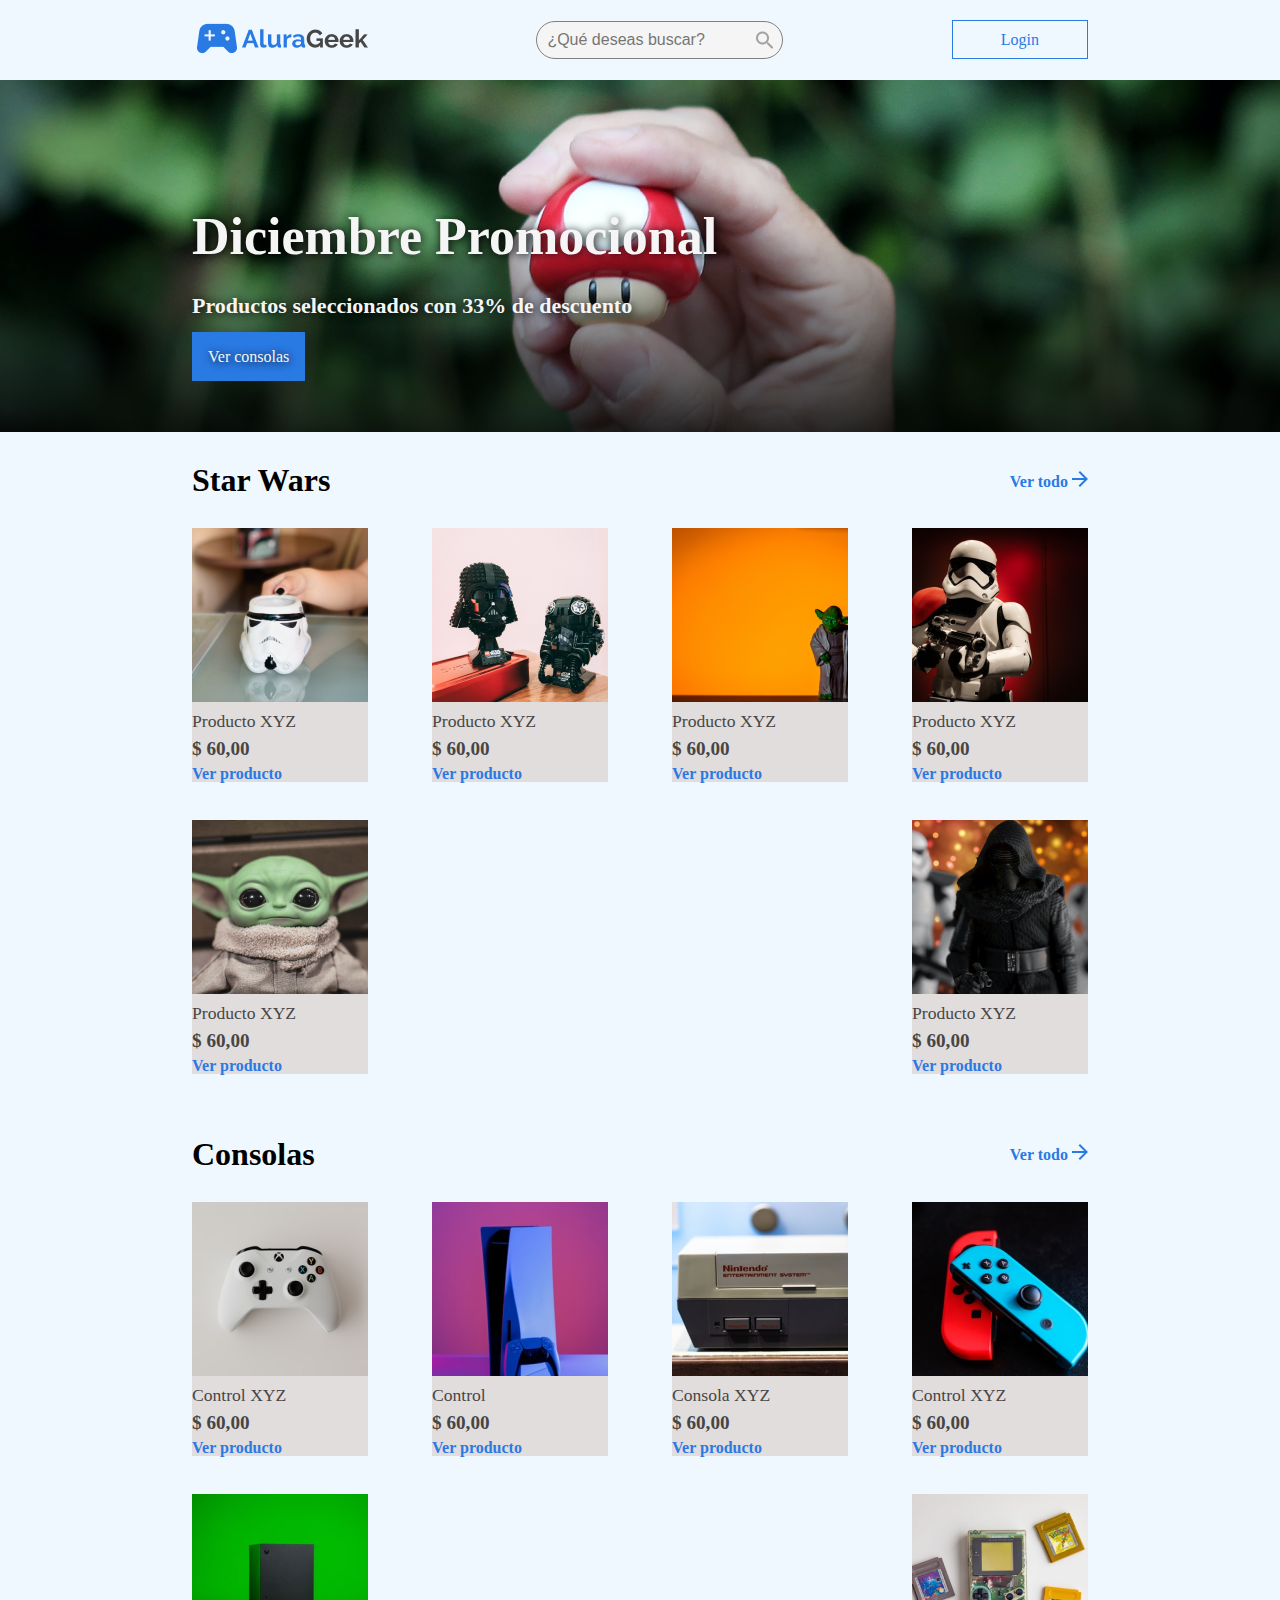
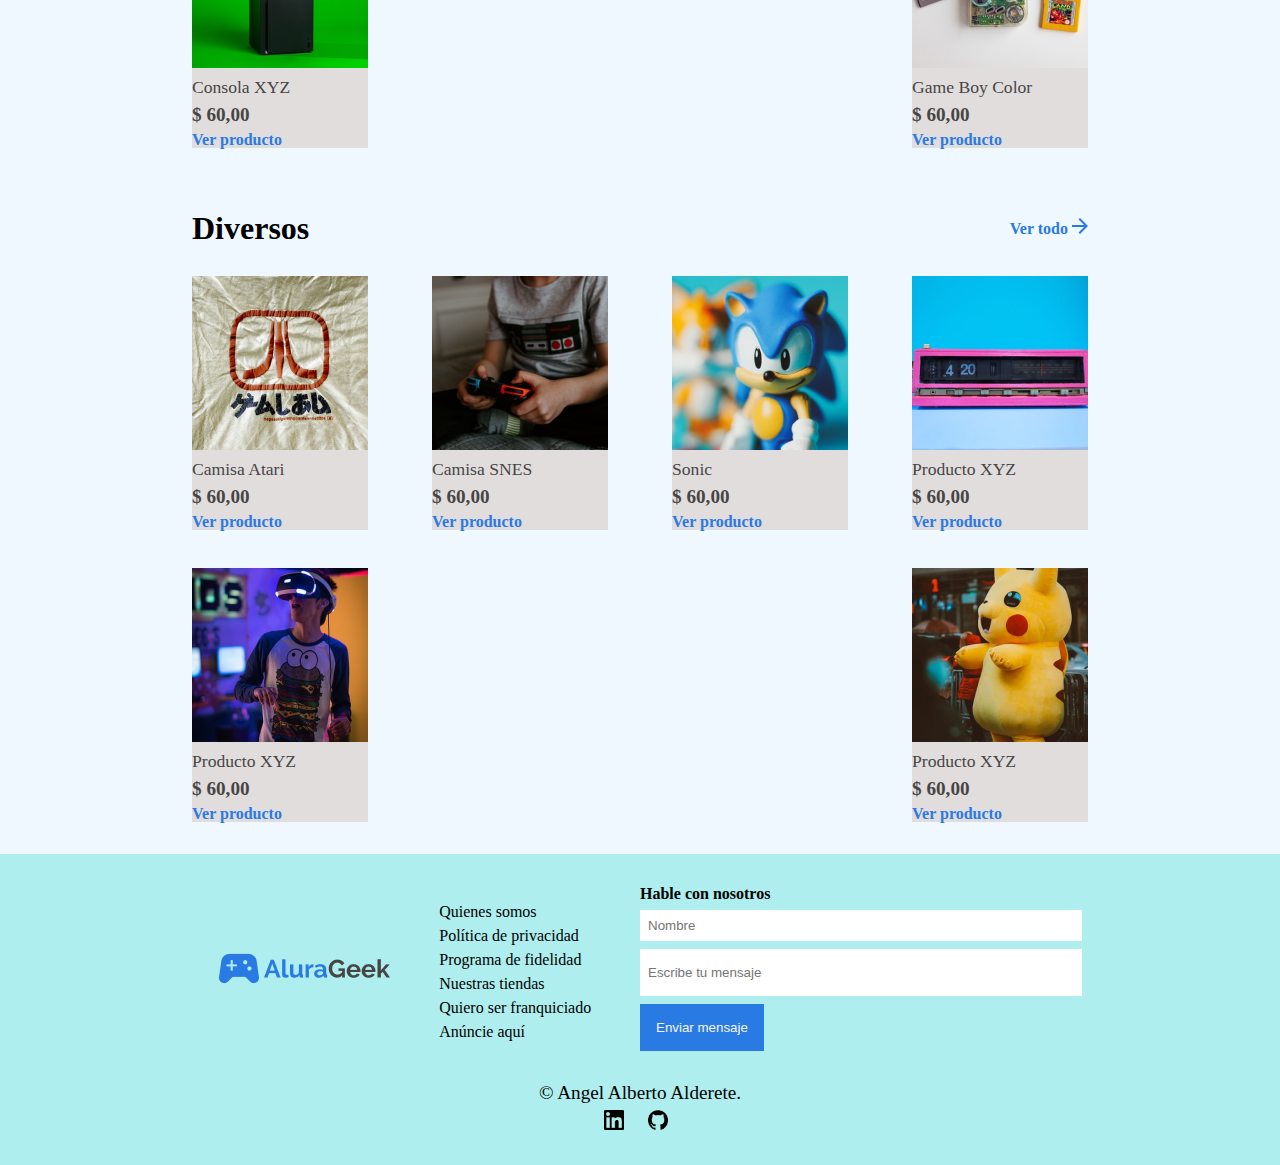
<file: index.html>
<!DOCTYPE html>
<html lang="en">
<head>
    <meta charset="UTF-8">
    <meta http-equiv="X-UA-Compatible" content="IE=edge">
    <meta name="viewport" content="width=device-width, initial-scale=1.0">
    <title>Alura-Geek E-Commerce</title>

    <link rel="stylesheet" href="./css/reset.css">
    <link rel="stylesheet" href="./css/index.css">
    
    <link rel="apple-touch-icon" sizes="57x57" href="./assets/images/apple-icon-57x57.png">
    <link rel="apple-touch-icon" sizes="60x60" href="./assets/images/apple-icon-60x60.png">
    <link rel="apple-touch-icon" sizes="72x72" href="./assets/images/apple-icon-72x72.png">
    <link rel="apple-touch-icon" sizes="76x76" href="./assets/images/apple-icon-76x76.png">
    <link rel="apple-touch-icon" sizes="114x114" href="./assets/images/apple-icon-114x114.png">
    <link rel="apple-touch-icon" sizes="120x120" href="./assets/images/apple-icon-120x120.png">
    <link rel="apple-touch-icon" sizes="144x144" href="./assets/images/apple-icon-144x144.png">
    <link rel="apple-touch-icon" sizes="152x152" href="./assets/images/apple-icon-152x152.png">
    <link rel="apple-touch-icon" sizes="180x180" href="./assets/images/apple-icon-180x180.png">
    <link rel="icon" type="image/png" sizes="192x192"  href="./assets/images/android-icon-192x192.png">
    <link rel="icon" type="image/png" sizes="32x32" href="./assets/images/favicon-32x32.png">
    <link rel="icon" type="image/png" sizes="96x96" href="./assets/images/favicon-96x96.png">
    <link rel="icon" type="image/png" sizes="16x16" href="./assets/images/favicon-16x16.png">
    <link rel="manifest" href="./assets/images/manifest.json">
    <meta name="msapplication-TileColor" content="#ffffff">
    <meta name="msapplication-TileImage" content="/ms-icon-144x144.png">
    <meta name="theme-color" content="#ffffff">
</head>
<body>
    <header class="header">
        <div class="header__container">
            <div class="header__logo">
                <a href="index.html"><img src="./assets/images/Logo.png" alt="Logo"></a>
            </div>
            <div class="header__busqueda">
                <input class="header__inputBusqueda" type="search" placeholder="¿Qué deseas buscar?">
                <img class="header__busquedaVector" src="./assets/images/Vector.png" alt="Vector">
            </div>
            <div class="header__login">
                <a class="header__loginLink" href="login.html">Login</a>
            </div>
            <div class="header__admin invisible">
                <a class="adminMenu__btn header__loginLink" href="acciones_productos.html">Menu Administrador</a>
            </div>
        </div>
    </header>

    <main class="main">
        <section class="banner">
            <div class="banner__container">
                <div class="banner__text">
                    <h1 class="banner__h1">Diciembre Promocional</h1>
                    <h2 class="banner__h2">Productos seleccionados con 33% de descuento</h2>
                    <a class="banner__link" href="#consolas__section">Ver consolas</a>
                </div>
            </div>
        </section>

        <section class="productos starWars__section">
            <div class="productos__titulo starWars__titulo">
                <h2 class="producto__h2 starWars__h2">Star Wars</h2>  
                <a class="producto__linkTitulo starWars__link" href="todos_productos.html">Ver todo <img src="./assets/images/flecha.png" alt="Vector"></a>
            </div>

            <div class="producto__container starWars_container">          
                <div class="productos__producto">
                    <img class="producto__img" src="./assets/images/starWars_1.png" alt="StarWars_1">
                    <h3 class="producto__h3">Producto XYZ</h3>
                    <p class="producto__precio">$ 60,00</p>
                    <a class="producto__verProducto" href="#">Ver producto</a>
                </div>

                <div class="productos__producto">
                    <img class="producto__img" src="./assets/images/starWars_2.png" alt="StarWars_2">
                    <h3 class="producto__h3">Producto XYZ</h3>
                    <p class="producto__precio">$ 60,00</p>
                    <a class="producto__verProducto" href="#">Ver producto</a>
                </div>

                <div class="productos__producto">
                    <img class="producto__img" src="./assets/images/starWars_3.png" alt="StarWars_3">
                    <h3 class="producto__h3">Producto XYZ</h3>
                    <p class="producto__precio">$ 60,00</p>
                    <a class="producto__verProducto" href="#">Ver producto</a>
                </div>

                <div class="productos__producto">
                    <img class="producto__img" src="./assets/images/starWars_4.png" alt="StarWars_4">
                    <h3 class="producto__h3">Producto XYZ</h3>
                    <p class="producto__precio">$ 60,00</p>
                    <a class="producto__verProducto" href="#">Ver producto</a>
                </div>

                <div class="productos__producto">
                    <img class="producto__img" src="./assets/images/starWars_5.png" alt="StarWars_5">
                    <h3 class="producto__h3">Producto XYZ</h3>
                    <p class="producto__precio">$ 60,00</p>
                    <a class="producto__verProducto" href="#">Ver producto</a>
                </div>

                <div class="productos__producto">
                    <img class="producto__img" src="./assets/images/starWars_6.png" alt="StarWars_6">
                    <h3 class="producto__h3">Producto XYZ</h3>
                    <p class="producto__precio">$ 60,00</p>
                    <a class="producto__verProducto" href="#">Ver producto</a>
                </div>
            </div>
        </section>

        <section class="productos consolas__section" id="consolas__section">
            <div class="productos__titulo consolas__titulo">
                <h2 class="producto__h2 consolas__h2">Consolas</h2>  
                <a class="producto__linkTitulo consolas__link" href="todos_productos.html">Ver todo <img src="./assets/images/flecha.png" alt="Vector"></a>
            </div>

            <div class="producto__container consolas_container">          
                <div class="productos__producto">
                    <img class="producto__img" src="./assets/images/consolas_1.png" alt="consolas_1">
                    <h3 class="producto__h3">Control XYZ</h3>
                    <p class="producto__precio">$ 60,00</p>
                    <a class="producto__verProducto" href="#">Ver producto</a>
                </div>

                <div class="productos__producto">
                    <img class="producto__img" src="./assets/images/consolas_2.png" alt="consolas_2">
                    <h3 class="producto__h3">Control</h3>
                    <p class="producto__precio">$ 60,00</p>
                    <a class="producto__verProducto" href="#">Ver producto</a>
                </div>

                <div class="productos__producto">
                    <img class="producto__img" src="./assets/images/consolas_3.png" alt="consolas_3">
                    <h3 class="producto__h3">Consola XYZ</h3>
                    <p class="producto__precio">$ 60,00</p>
                    <a class="producto__verProducto" href="#">Ver producto</a>
                </div>

                <div class="productos__producto">
                    <img class="producto__img" src="./assets/images/consolas_4.png" alt="consolas_4">
                    <h3 class="producto__h3">Control XYZ</h3>
                    <p class="producto__precio">$ 60,00</p>
                    <a class="producto__verProducto" href="#">Ver producto</a>
                </div>

                <div class="productos__producto">
                    <img class="producto__img" src="./assets/images/consolas_5.png" alt="consolas_5">
                    <h3 class="producto__h3">Consola XYZ</h3>
                    <p class="producto__precio">$ 60,00</p>
                    <a class="producto__verProducto" href="#">Ver producto</a>
                </div>

                <div class="productos__producto">
                    <img class="producto__img" src="./assets/images/consolas_6.png" alt="consolas_6">
                    <h3 class="producto__h3">Game Boy Color</h3>
                    <p class="producto__precio">$ 60,00</p>
                    <a class="producto__verProducto" href="#">Ver producto</a>
                </div>
            </div>
        </section>

        <section class="productos diversos__section">
            <div class="productos__titulo diversos__titulo">
                <h2 class="producto__h2 diversos__h2">Diversos</h2>  
                <a class="producto__linkTitulo diversos__link" href="todos_productos.html">Ver todo <img src="./assets/images/flecha.png" alt="Vector"></a>
            </div>

            <div class="producto__container diversos_container">          
                <div class="productos__producto">
                    <img class="producto__img" src="./assets/images/diversos_1.png" alt="diversos_1">
                    <h3 class="producto__h3">Camisa Atari</h3>
                    <p class="producto__precio">$ 60,00</p>
                    <a class="producto__verProducto" href="#">Ver producto</a>
                </div>

                <div class="productos__producto">
                    <img class="producto__img" src="./assets/images/diversos_2.png" alt="diversos_2">
                    <h3 class="producto__h3">Camisa SNES</h3>
                    <p class="producto__precio">$ 60,00</p>
                    <a class="producto__verProducto" href="#">Ver producto</a>
                </div>

                <div class="productos__producto">
                    <img class="producto__img" src="./assets/images/diversos_3.png" alt="diversos_3">
                    <h3 class="producto__h3">Sonic</h3>
                    <p class="producto__precio">$ 60,00</p>
                    <a class="producto__verProducto" href="#">Ver producto</a>
                </div>

                <div class="productos__producto">
                    <img class="producto__img" src="./assets/images/diversos_4.png" alt="diversos_4">
                    <h3 class="producto__h3">Producto XYZ</h3>
                    <p class="producto__precio">$ 60,00</p>
                    <a class="producto__verProducto" href="#">Ver producto</a>
                </div>

                <div class="productos__producto">
                    <img class="producto__img" src="./assets/images/diversos_5.png" alt="diversos_5">
                    <h3 class="producto__h3">Producto XYZ</h3>
                    <p class="producto__precio">$ 60,00</p>
                    <a class="producto__verProducto" href="#">Ver producto</a>
                </div>

                <div class="productos__producto">
                    <img class="producto__img" src="./assets/images/diversos_6.png" alt="diversos_6">
                    <h3 class="producto__h3">Producto XYZ</h3>
                    <p class="producto__precio">$ 60,00</p>
                    <a class="producto__verProducto" href="#">Ver producto</a>
                </div>
            </div>
        </section>

        <section class="productos aniadidos__section section_invisible">
            <div class="productos__titulo aniadidos__titulo">
                <h2 class="producto__h2 aniadidos__h2">Añadidos</h2>  
                <a class="producto__linkTitulo aniadidos__link" href="todos_productos.html">Ver todo <img src="./assets/images/flecha.png" alt="Vector"></a>
            </div>

            <div class="producto__container aniadidos_container">          
                
            </div>
        </section>
    </main>

    <footer class="footer">
        <div class="footer__contenido">
            <img class="footer__img" src="./assets/images/Logo.png" alt="Logo">
            <nav class="footer_nav">
                <ul class="footer__ul">
                    <li class="footer__li"><a class="footer_a" href="#">Quienes somos</a></li>
                    <li class="footer__li"><a class="footer_a" href="#">Política de privacidad</a></li>
                    <li class="footer__li"><a class="footer_a" href="#">Programa de fidelidad</a></li>
                    <li class="footer__li"><a class="footer_a" href="#">Nuestras tiendas</a></li>
                    <li class="footer__li"><a class="footer_a" href="#">Quiero ser franquiciado</a></li>
                    <li class="footer__li"><a class="footer_a" href="#">Anúncie aquí</a></li>
                </ul>
            </nav>
            <form class="footer__form">
                <h2 class="form__h2">Hable con nosotros</h2>
                <input class="footer__inputNombre" type="text" placeholder="Nombre" maxlength="40" required>
                <input class="footer__inputMsj" type="text" placeholder="Escribe tu mensaje" maxlength="120" required>
                <button class="footer__btn" type="submit">Enviar mensaje</button>
            </form>
        </div>

        <div class="footer__info">
            <p class="footer__p">&copy Angel Alberto Alderete.</p>
            <div class="footer__div__infoImg">
                <a class="footer__p" href="https://www.linkedin.com/in/angel-alberto-alderete-46036b79/" target="_blank"><img class="footer__infoImg" src="./assets/images/linkedin.png" alt="Linkedin"></a>
                <a class="footer__p" href="https://github.com/aalderete06" target="_blank"><img class="footer__infoImg" src="./assets/images/github.png" alt="GitHub"></a>
            </div>
        </div>
    </footer>

    <script src="js/agregar_producto_index.js"></script>
</body>
</html>
</file>
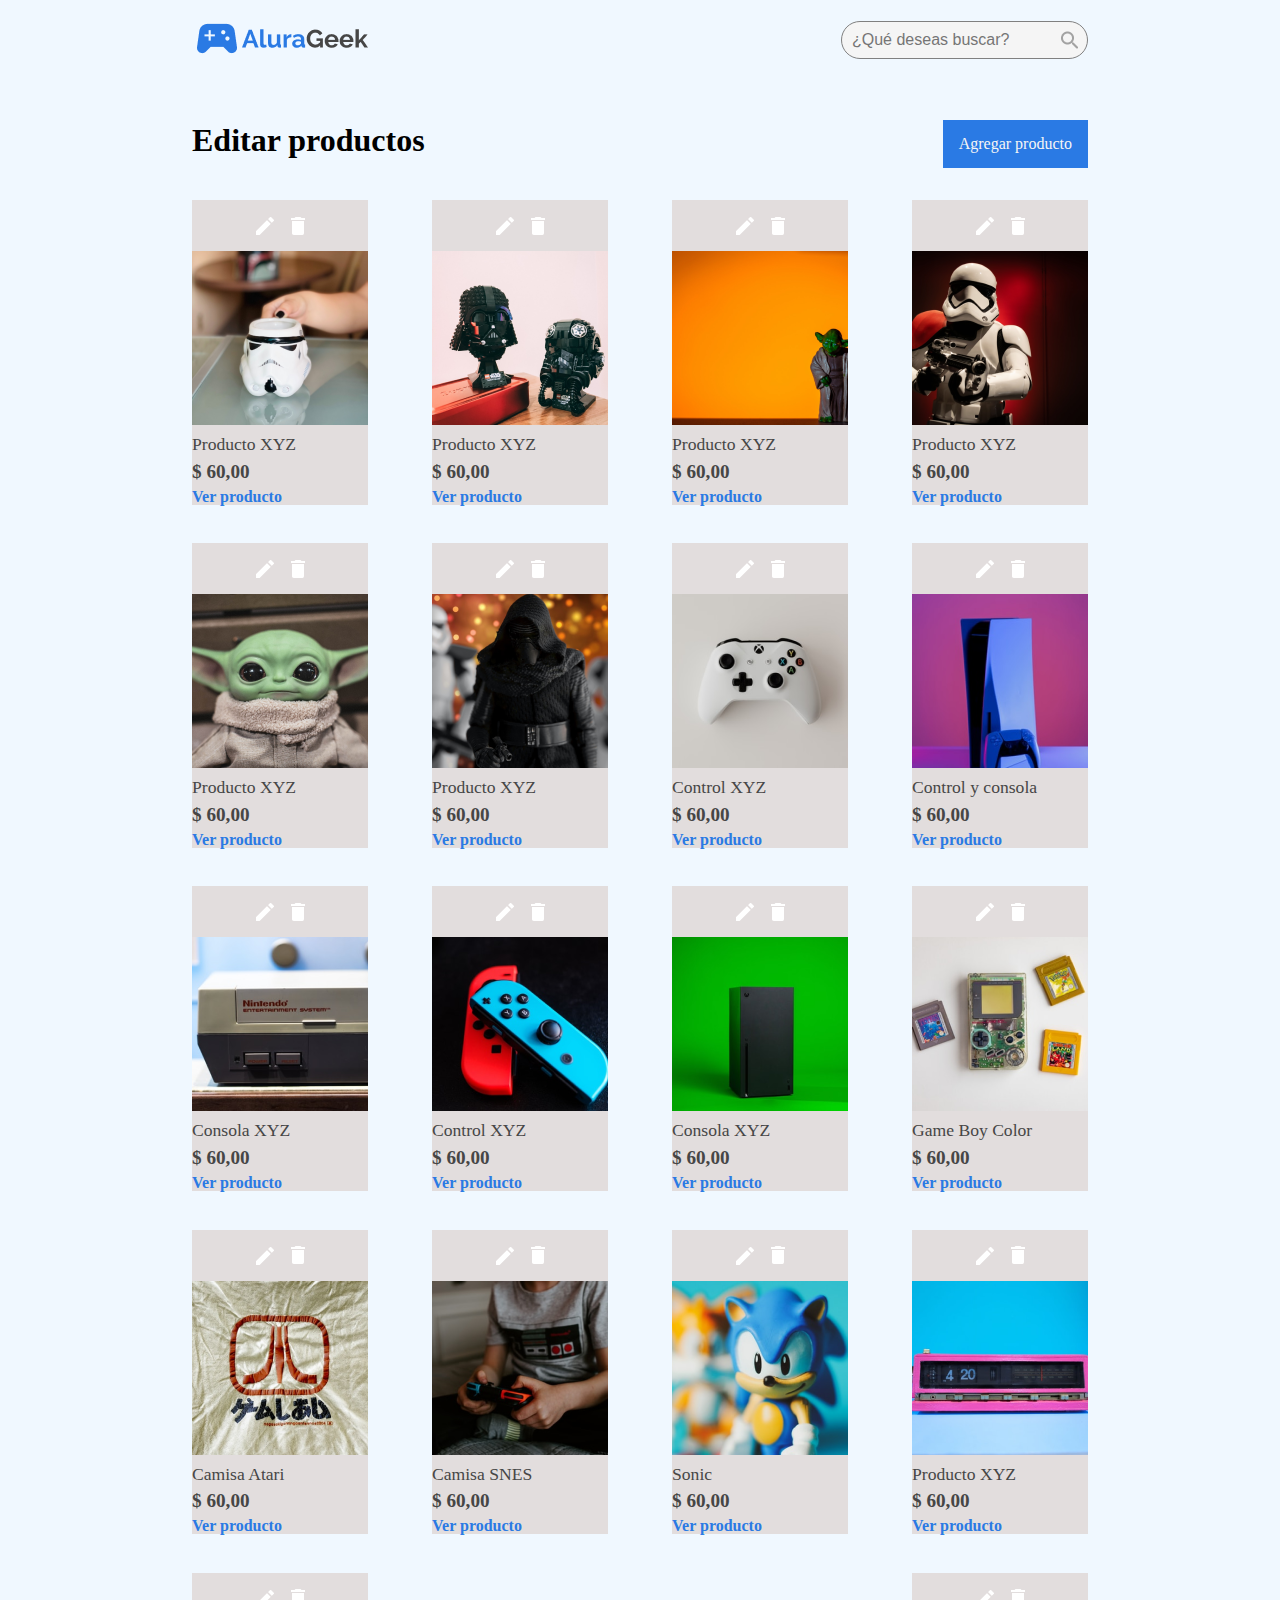
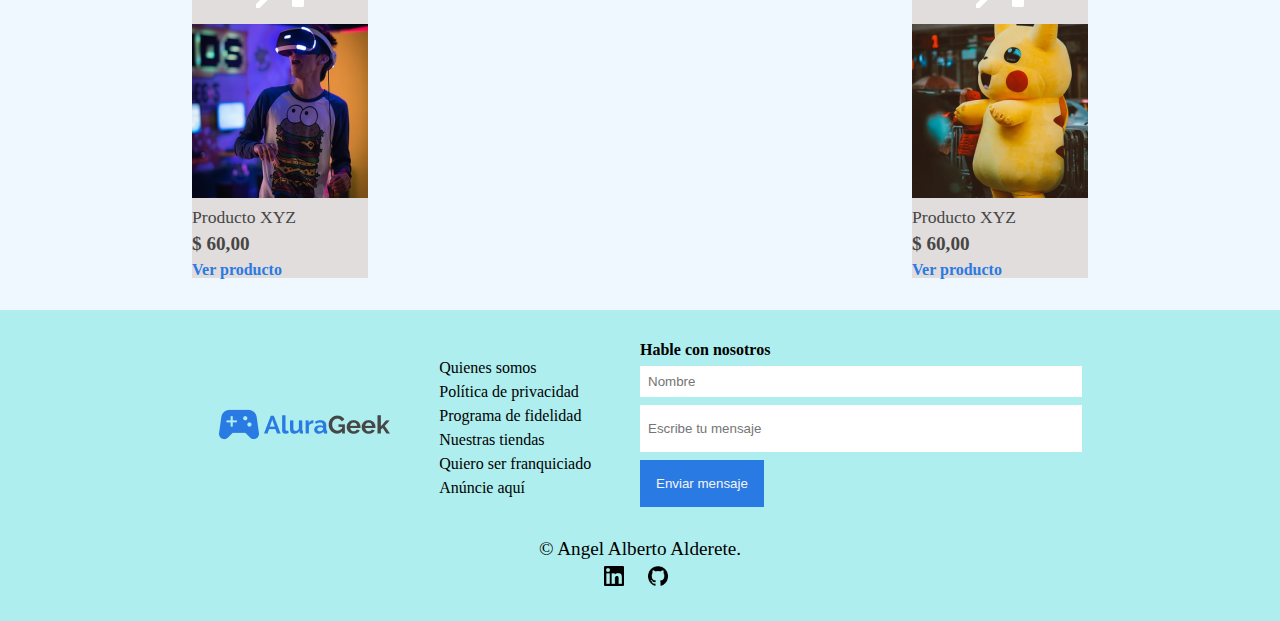
<file: acciones_productos.html>
<!DOCTYPE html>
<html lang="en">
<head>
    <meta charset="UTF-8">
    <meta http-equiv="X-UA-Compatible" content="IE=edge">
    <meta name="viewport" content="width=device-width, initial-scale=1.0">
    <title>Alura-Geek E-Commerce</title>

    <link rel="stylesheet" href="./css/reset.css">
    <link rel="stylesheet" href="./css/index.css">
    <link rel="stylesheet" href="./css/acciones_productos.css">

    <link rel="apple-touch-icon" sizes="57x57" href="./assets/images/apple-icon-57x57.png">
    <link rel="apple-touch-icon" sizes="60x60" href="./assets/images/apple-icon-60x60.png">
    <link rel="apple-touch-icon" sizes="72x72" href="./assets/images/apple-icon-72x72.png">
    <link rel="apple-touch-icon" sizes="76x76" href="./assets/images/apple-icon-76x76.png">
    <link rel="apple-touch-icon" sizes="114x114" href="./assets/images/apple-icon-114x114.png">
    <link rel="apple-touch-icon" sizes="120x120" href="./assets/images/apple-icon-120x120.png">
    <link rel="apple-touch-icon" sizes="144x144" href="./assets/images/apple-icon-144x144.png">
    <link rel="apple-touch-icon" sizes="152x152" href="./assets/images/apple-icon-152x152.png">
    <link rel="apple-touch-icon" sizes="180x180" href="./assets/images/apple-icon-180x180.png">
    <link rel="icon" type="image/png" sizes="192x192"  href="./assets/images/android-icon-192x192.png">
    <link rel="icon" type="image/png" sizes="32x32" href="./assets/images/favicon-32x32.png">
    <link rel="icon" type="image/png" sizes="96x96" href="./assets/images/favicon-96x96.png">
    <link rel="icon" type="image/png" sizes="16x16" href="./assets/images/favicon-16x16.png">
    <link rel="manifest" href="./assets/images/manifest.json">
    <meta name="msapplication-TileColor" content="#ffffff">
    <meta name="msapplication-TileImage" content="/ms-icon-144x144.png">
    <meta name="theme-color" content="#ffffff">
</head>
<body>
    <header class="header">
        <div class="header__container">
            <div class="header__logo">
                <a href="index.html"><img src="./assets/images/Logo.png" alt="Logo"></a>
            </div>
            <div class="header__busqueda">
                <input class="header__inputBusqueda" type="search" placeholder="¿Qué deseas buscar?">
                <img class="header__busquedaVector" src="./assets/images/Vector.png" alt="Vector">
            </div>
        </div>
    </header>

    <main>
        <section class="productos todosProductos__section">
            <div class="productos__titulo todosProductos__titulo">
                <h2 class="producto__h2 todosProductos__h2">Editar productos</h2>  
                <a class="editarProducto__btn" href="agregar_producto.html">Agregar producto</a>
            </div>

            <div class="editarProducto__container"> 
                <div class="productos__producto producto_1">
                    <div class="editarProducto__acciones">
                        <img class="editarProducto__accion editar" src="./assets/images/editar.png" alt="Editar">
                        <img class="editarProducto__accion eliminar" src="./assets/images/eliminar.png" alt="Eliminar">
                    </div>
                    <img class="producto__img" src="./assets/images/starWars_1.png" alt="StarWars_1">
                    <h3 class="producto__h3">Producto XYZ</h3>
                    <p class="producto__precio">$ 60,00</p>
                    <a class="producto__verProducto" href="#">Ver producto</a>
                </div>

                <div class="productos__producto">
                    <div class="editarProducto__acciones">
                        <img class="editarProducto__accion editar" src="./assets/images/editar.png" alt="Editar">
                        <img class="editarProducto__accion eliminar" src="./assets/images/eliminar.png" alt="Eliminar">
                    </div>
                    <img class="producto__img" src="./assets/images/starWars_2.png" alt="StarWars_2">
                    <h3 class="producto__h3">Producto XYZ</h3>
                    <p class="producto__precio">$ 60,00</p>
                    <a class="producto__verProducto" href="#">Ver producto</a>
                </div>

                <div class="productos__producto">
                    <div class="editarProducto__acciones">
                        <img class="editarProducto__accion editar" src="./assets/images/editar.png" alt="Editar">
                        <img class="editarProducto__accion eliminar" src="./assets/images/eliminar.png" alt="Eliminar">
                    </div>
                    <img class="producto__img" src="./assets/images/starWars_3.png" alt="StarWars_3">
                    <h3 class="producto__h3">Producto XYZ</h3>
                    <p class="producto__precio">$ 60,00</p>
                    <a class="producto__verProducto" href="#">Ver producto</a>
                </div>

                <div class="productos__producto">
                    <div class="editarProducto__acciones">
                        <img class="editarProducto__accion editar" src="./assets/images/editar.png" alt="Editar">
                        <img class="editarProducto__accion eliminar" src="./assets/images/eliminar.png" alt="Eliminar">
                    </div>
                    <img class="producto__img" src="./assets/images/starWars_4.png" alt="StarWars_4">
                    <h3 class="producto__h3">Producto XYZ</h3>
                    <p class="producto__precio">$ 60,00</p>
                    <a class="producto__verProducto" href="#">Ver producto</a>
                </div>

                <div class="productos__producto">
                    <div class="editarProducto__acciones">
                        <img class="editarProducto__accion editar" src="./assets/images/editar.png" alt="Editar">
                        <img class="editarProducto__accion eliminar" src="./assets/images/eliminar.png" alt="Eliminar">
                    </div>
                    <img class="producto__img" src="./assets/images/starWars_5.png" alt="StarWars_5">
                    <h3 class="producto__h3">Producto XYZ</h3>
                    <p class="producto__precio">$ 60,00</p>
                    <a class="producto__verProducto" href="#">Ver producto</a>
                </div>

                <div class="productos__producto">
                    <div class="editarProducto__acciones">
                        <img class="editarProducto__accion editar" src="./assets/images/editar.png" alt="Editar">
                        <img class="editarProducto__accion eliminar" src="./assets/images/eliminar.png" alt="Eliminar">
                    </div>
                    <img class="producto__img" src="./assets/images/starWars_6.png" alt="StarWars_6">
                    <h3 class="producto__h3">Producto XYZ</h3>
                    <p class="producto__precio">$ 60,00</p>
                    <a class="producto__verProducto" href="#">Ver producto</a>
                </div>

                <div class="productos__producto">
                    <div class="editarProducto__acciones">
                        <img class="editarProducto__accion editar" src="./assets/images/editar.png" alt="Editar">
                        <img class="editarProducto__accion eliminar" src="./assets/images/eliminar.png" alt="Eliminar">
                    </div>
                    <img class="producto__img" src="./assets/images/consolas_1.png" alt="consolas_1">
                    <h3 class="producto__h3">Control XYZ</h3>
                    <p class="producto__precio">$ 60,00</p>
                    <a class="producto__verProducto" href="#">Ver producto</a>
                </div>

                <div class="productos__producto">
                    <div class="editarProducto__acciones">
                        <img class="editarProducto__accion editar" src="./assets/images/editar.png" alt="Editar">
                        <img class="editarProducto__accion eliminar" src="./assets/images/eliminar.png" alt="Eliminar">
                    </div>
                    <img class="producto__img" src="./assets/images/consolas_2.png" alt="consolas_2">
                    <h3 class="producto__h3">Control y consola</h3>
                    <p class="producto__precio">$ 60,00</p>
                    <a class="producto__verProducto" href="#">Ver producto</a>
                </div>

                <div class="productos__producto">
                    <div class="editarProducto__acciones">
                        <img class="editarProducto__accion editar" src="./assets/images/editar.png" alt="Editar">
                        <img class="editarProducto__accion eliminar" src="./assets/images/eliminar.png" alt="Eliminar">
                    </div>
                    <img class="producto__img" src="./assets/images/consolas_3.png" alt="consolas_3">
                    <h3 class="producto__h3">Consola XYZ</h3>
                    <p class="producto__precio">$ 60,00</p>
                    <a class="producto__verProducto" href="#">Ver producto</a>
                </div>

                <div class="productos__producto">
                    <div class="editarProducto__acciones">
                        <img class="editarProducto__accion editar" src="./assets/images/editar.png" alt="Editar">
                        <img class="editarProducto__accion eliminar" src="./assets/images/eliminar.png" alt="Eliminar">
                    </div>
                    <img class="producto__img" src="./assets/images/consolas_4.png" alt="consolas_4">
                    <h3 class="producto__h3">Control XYZ</h3>
                    <p class="producto__precio">$ 60,00</p>
                    <a class="producto__verProducto" href="#">Ver producto</a>
                </div>

                <div class="productos__producto">
                    <div class="editarProducto__acciones">
                        <img class="editarProducto__accion editar" src="./assets/images/editar.png" alt="Editar">
                        <img class="editarProducto__accion eliminar" src="./assets/images/eliminar.png" alt="Eliminar">
                    </div>
                    <img class="producto__img" src="./assets/images/consolas_5.png" alt="consolas_5">
                    <h3 class="producto__h3">Consola XYZ</h3>
                    <p class="producto__precio">$ 60,00</p>
                    <a class="producto__verProducto" href="#">Ver producto</a>
                </div>

                <div class="productos__producto">
                    <div class="editarProducto__acciones">
                        <img class="editarProducto__accion editar" src="./assets/images/editar.png" alt="Editar">
                        <img class="editarProducto__accion eliminar" src="./assets/images/eliminar.png" alt="Eliminar">
                    </div>
                    <img class="producto__img" src="./assets/images/consolas_6.png" alt="consolas_6">
                    <h3 class="producto__h3">Game Boy Color</h3>
                    <p class="producto__precio">$ 60,00</p>
                    <a class="producto__verProducto" href="#">Ver producto</a>
                </div>

                <div class="productos__producto">
                    <div class="editarProducto__acciones">
                        <img class="editarProducto__accion editar" src="./assets/images/editar.png" alt="Editar">
                        <img class="editarProducto__accion eliminar" src="./assets/images/eliminar.png" alt="Eliminar">
                    </div>
                    <img class="producto__img" src="./assets/images/diversos_1.png" alt="diversos_1">
                    <h3 class="producto__h3">Camisa Atari</h3>
                    <p class="producto__precio">$ 60,00</p>
                    <a class="producto__verProducto" href="#">Ver producto</a>
                </div>

                <div class="productos__producto">
                    <div class="editarProducto__acciones">
                        <img class="editarProducto__accion editar" src="./assets/images/editar.png" alt="Editar">
                        <img class="editarProducto__accion eliminar" src="./assets/images/eliminar.png" alt="Eliminar">
                    </div>
                    <img class="producto__img" src="./assets/images/diversos_2.png" alt="diversos_2">
                    <h3 class="producto__h3">Camisa SNES</h3>
                    <p class="producto__precio">$ 60,00</p>
                    <a class="producto__verProducto" href="#">Ver producto</a>
                </div>

                <div class="productos__producto">
                    <div class="editarProducto__acciones">
                        <img class="editarProducto__accion editar" src="./assets/images/editar.png" alt="Editar">
                        <img class="editarProducto__accion eliminar" src="./assets/images/eliminar.png" alt="Eliminar">
                    </div>
                    <img class="producto__img" src="./assets/images/diversos_3.png" alt="diversos_3">
                    <h3 class="producto__h3">Sonic</h3>
                    <p class="producto__precio">$ 60,00</p>
                    <a class="producto__verProducto" href="#">Ver producto</a>
                </div>

                <div class="productos__producto">
                    <div class="editarProducto__acciones">
                        <img class="editarProducto__accion editar" src="./assets/images/editar.png" alt="Editar">
                        <img class="editarProducto__accion eliminar" src="./assets/images/eliminar.png" alt="Eliminar">
                    </div>
                    <img class="producto__img" src="./assets/images/diversos_4.png" alt="diversos_4">
                    <h3 class="producto__h3">Producto XYZ</h3>
                    <p class="producto__precio">$ 60,00</p>
                    <a class="producto__verProducto" href="#">Ver producto</a>
                </div>

                <div class="productos__producto">
                    <div class="editarProducto__acciones">
                        <img class="editarProducto__accion editar" src="./assets/images/editar.png" alt="Editar">
                        <img class="editarProducto__accion eliminar" src="./assets/images/eliminar.png" alt="Eliminar">
                    </div>
                    <img class="producto__img" src="./assets/images/diversos_5.png" alt="diversos_5">
                    <h3 class="producto__h3">Producto XYZ</h3>
                    <p class="producto__precio">$ 60,00</p>
                    <a class="producto__verProducto" href="#">Ver producto</a>
                </div>

                <div class="productos__producto">
                    <div class="editarProducto__acciones">
                        <img class="editarProducto__accion editar" src="./assets/images/editar.png" alt="Editar">
                        <img class="editarProducto__accion eliminar" src="./assets/images/eliminar.png" alt="Eliminar">
                    </div>
                    <img class="producto__img" src="./assets/images/diversos_6.png" alt="diversos_6">
                    <h3 class="producto__h3">Producto XYZ</h3>
                    <p class="producto__precio">$ 60,00</p>
                    <a class="producto__verProducto" href="#">Ver producto</a>
                </div>
            </div>
        </section>
    </main>

    <footer class="footer">
        <div class="footer__contenido">
            <img class="footer__img" src="./assets/images/Logo.png" alt="Logo">
            <nav class="footer_nav">
                <ul class="footer__ul">
                    <li class="footer__li"><a class="footer_a" href="#">Quienes somos</a></li>
                    <li class="footer__li"><a class="footer_a" href="#">Política de privacidad</a></li>
                    <li class="footer__li"><a class="footer_a" href="#">Programa de fidelidad</a></li>
                    <li class="footer__li"><a class="footer_a" href="#">Nuestras tiendas</a></li>
                    <li class="footer__li"><a class="footer_a" href="#">Quiero ser franquiciado</a></li>
                    <li class="footer__li"><a class="footer_a" href="#">Anúncie aquí</a></li>
                </ul>
            </nav>
            <form class="footer__form">
                <h2 class="form__h2">Hable con nosotros</h2>
                <input class="footer__inputNombre" type="text" placeholder="Nombre" required>
                <input class="footer__inputMsj" type="text" placeholder="Escribe tu mensaje" required>
                <button class="footer__btn" type="submit">Enviar mensaje</button>
            </form>
        </div>

        <div class="footer__info">
            <p class="footer__p">&copy Angel Alberto Alderete.</p>
            <div class="footer__div__infoImg">
                <a class="footer__p" href="https://www.linkedin.com/in/angel-alberto-alderete-46036b79/" target="_blank"><img class="footer__infoImg" src="./assets/images/linkedin.png" alt="Linkedin"></a>
                <a class="footer__p" href="https://github.com/aalderete06" target="_blank"><img class="footer__infoImg" src="./assets/images/github.png" alt="GitHub"></a>
            </div>
        </div>
    </footer>

    <script src="js/agregar_producto_acciones.js"></script>
    <script src="js/eliminar_productos.js"></script>
    <script type="module" src="js/editar_productos.js"></script>
</body>
</html>
</file>
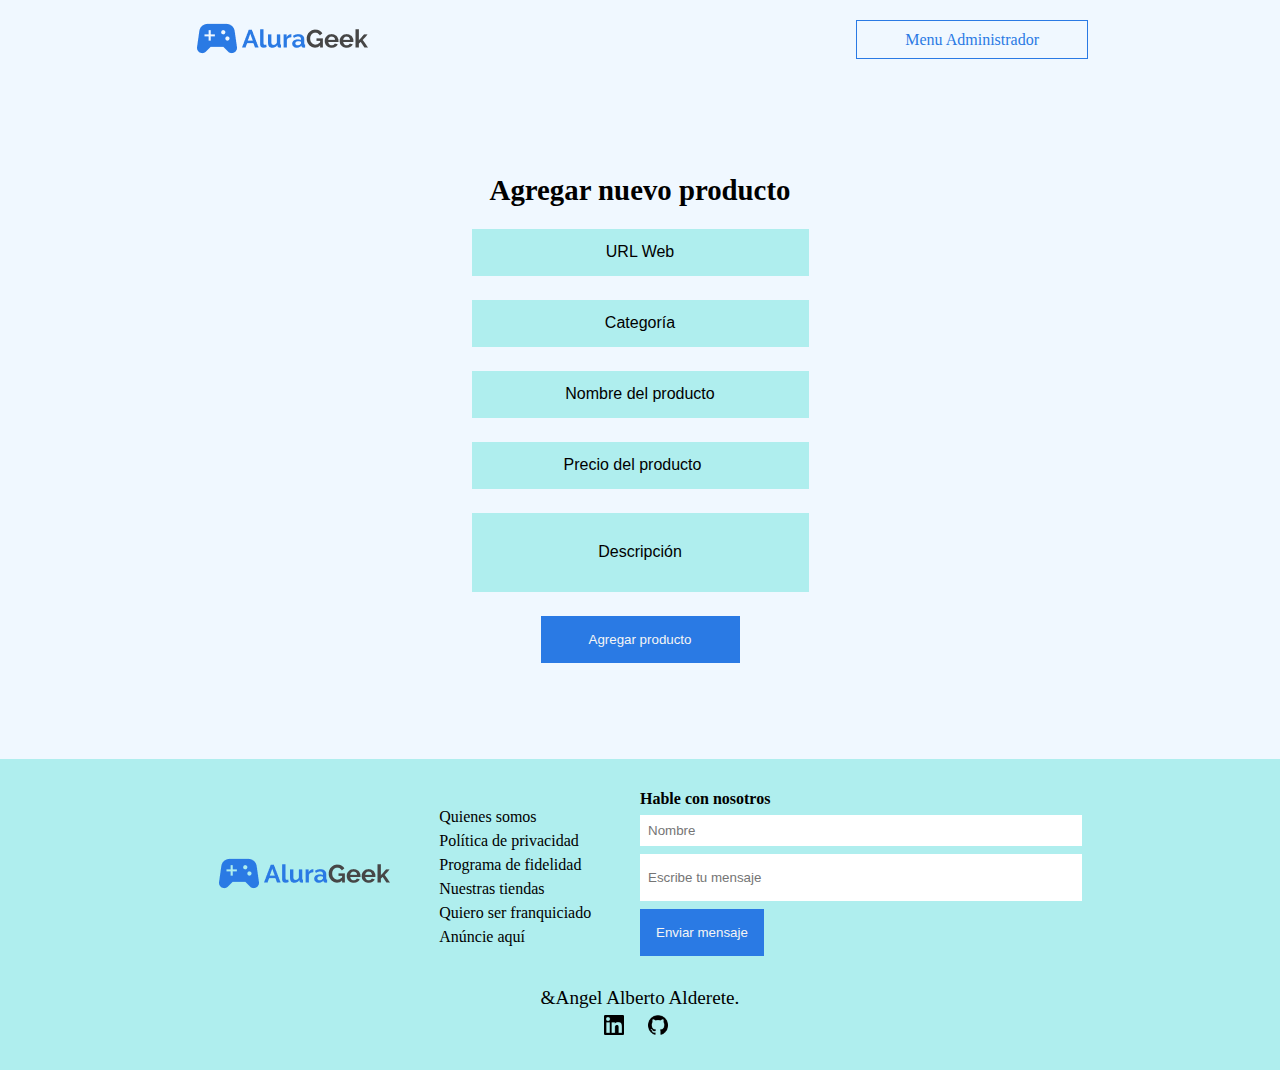
<file: agregar_producto.html>
<!DOCTYPE html>
<html lang="en">
<head>
    <meta charset="UTF-8">
    <meta http-equiv="X-UA-Compatible" content="IE=edge">
    <meta name="viewport" content="width=device-width, initial-scale=1.0">
    <title>Alura-Geek Agregar Producto</title>

    <link rel="stylesheet" href="./css/reset.css">
    <link rel="stylesheet" href="./css/index.css">
    <link rel="stylesheet" href="./css/agregar_productos.css">

    <link rel="apple-touch-icon" sizes="57x57" href="./assets/images/apple-icon-57x57.png">
    <link rel="apple-touch-icon" sizes="60x60" href="./assets/images/apple-icon-60x60.png">
    <link rel="apple-touch-icon" sizes="72x72" href="./assets/images/apple-icon-72x72.png">
    <link rel="apple-touch-icon" sizes="76x76" href="./assets/images/apple-icon-76x76.png">
    <link rel="apple-touch-icon" sizes="114x114" href="./assets/images/apple-icon-114x114.png">
    <link rel="apple-touch-icon" sizes="120x120" href="./assets/images/apple-icon-120x120.png">
    <link rel="apple-touch-icon" sizes="144x144" href="./assets/images/apple-icon-144x144.png">
    <link rel="apple-touch-icon" sizes="152x152" href="./assets/images/apple-icon-152x152.png">
    <link rel="apple-touch-icon" sizes="180x180" href="./assets/images/apple-icon-180x180.png">
    <link rel="icon" type="image/png" sizes="192x192"  href="./assets/images/android-icon-192x192.png">
    <link rel="icon" type="image/png" sizes="32x32" href="./assets/images/favicon-32x32.png">
    <link rel="icon" type="image/png" sizes="96x96" href="./assets/images/favicon-96x96.png">
    <link rel="icon" type="image/png" sizes="16x16" href="./assets/images/favicon-16x16.png">
    <link rel="manifest" href="./assets/images/manifest.json">
    <meta name="msapplication-TileColor" content="#ffffff">
    <meta name="msapplication-TileImage" content="/ms-icon-144x144.png">
    <meta name="theme-color" content="#ffffff">
</head>
<body>
    <header class="header">
        <div class="header__container">
            <div class="header__logo">
                <a href="index.html"><img src="./assets/images/Logo.png" alt="Logo"></a>
            </div>
            <div class="header__login">
                <a class="agregarMenu__btn" href="acciones_productos.html">Menu Administrador</a>
            </div>
        </div>
    </header>

    <main>
        <section class="agregar__section">
            <div class="agregar__container">
                <h1 class="agregar__h1">Agregar nuevo producto</h1>
                <form class="agregar__form" action="index.html">
                    <input class="agregar__form__input input_imagen" type="text" placeholder="URL Web" required>
                    <input class="agregar__form__input input_categoria" type="text" placeholder="Categoría" required>
                    <input class="agregar__form__input input_nombre" type="text" placeholder="Nombre del producto" maxlength="20" required>
                    <input class="agregar__form__input input_precio" type="number" placeholder="Precio del producto" required>
                    <input class="agregar__form__input input__descripcion" type="text" placeholder="Descripción" maxlength="150" required>
                    <button class="agregar__form__btn" type="submit">Agregar producto</button>
                </form>
            </div>
        </section>
    </main>

    <footer class="footer">
        <div class="footer__contenido">
            <img class="footer__img" src="./assets/images/Logo.png" alt="Logo">
            <nav class="footer_nav">
                <ul class="footer__ul">
                    <li class="footer__li"><a class="footer_a" href="#">Quienes somos</a></li>
                    <li class="footer__li"><a class="footer_a" href="#">Política de privacidad</a></li>
                    <li class="footer__li"><a class="footer_a" href="#">Programa de fidelidad</a></li>
                    <li class="footer__li"><a class="footer_a" href="#">Nuestras tiendas</a></li>
                    <li class="footer__li"><a class="footer_a" href="#">Quiero ser franquiciado</a></li>
                    <li class="footer__li"><a class="footer_a" href="#">Anúncie aquí</a></li>
                </ul>
            </nav>
            <form class="footer__form">
                <h2 class="form__h2">Hable con nosotros</h2>
                <input class="footer__inputNombre" type="text" placeholder="Nombre" required>
                <input class="footer__inputMsj" type="text" placeholder="Escribe tu mensaje" required>
                <button class="footer__btn" type="submit">Enviar mensaje</button>
            </form>
        </div>

        <div class="footer__info">
            <p class="footer__p">&Angel Alberto Alderete.</p>
            <div class="footer__div__infoImg">
                <a class="footer__p" href="https://www.linkedin.com/in/angel-alberto-alderete-46036b79/" target="_blank"><img class="footer__infoImg" src="./assets/images/linkedin.png" alt="Linkedin"></a>
                <a class="footer__p" href="https://github.com/aalderete06" target="_blank"><img class="footer__infoImg" src="./assets/images/github.png" alt="GitHub"></a>
            </div>
        </div>
    </footer>

    <script type="module" src="js/crear_productos.js"></script>
</body>
</html>
</file>
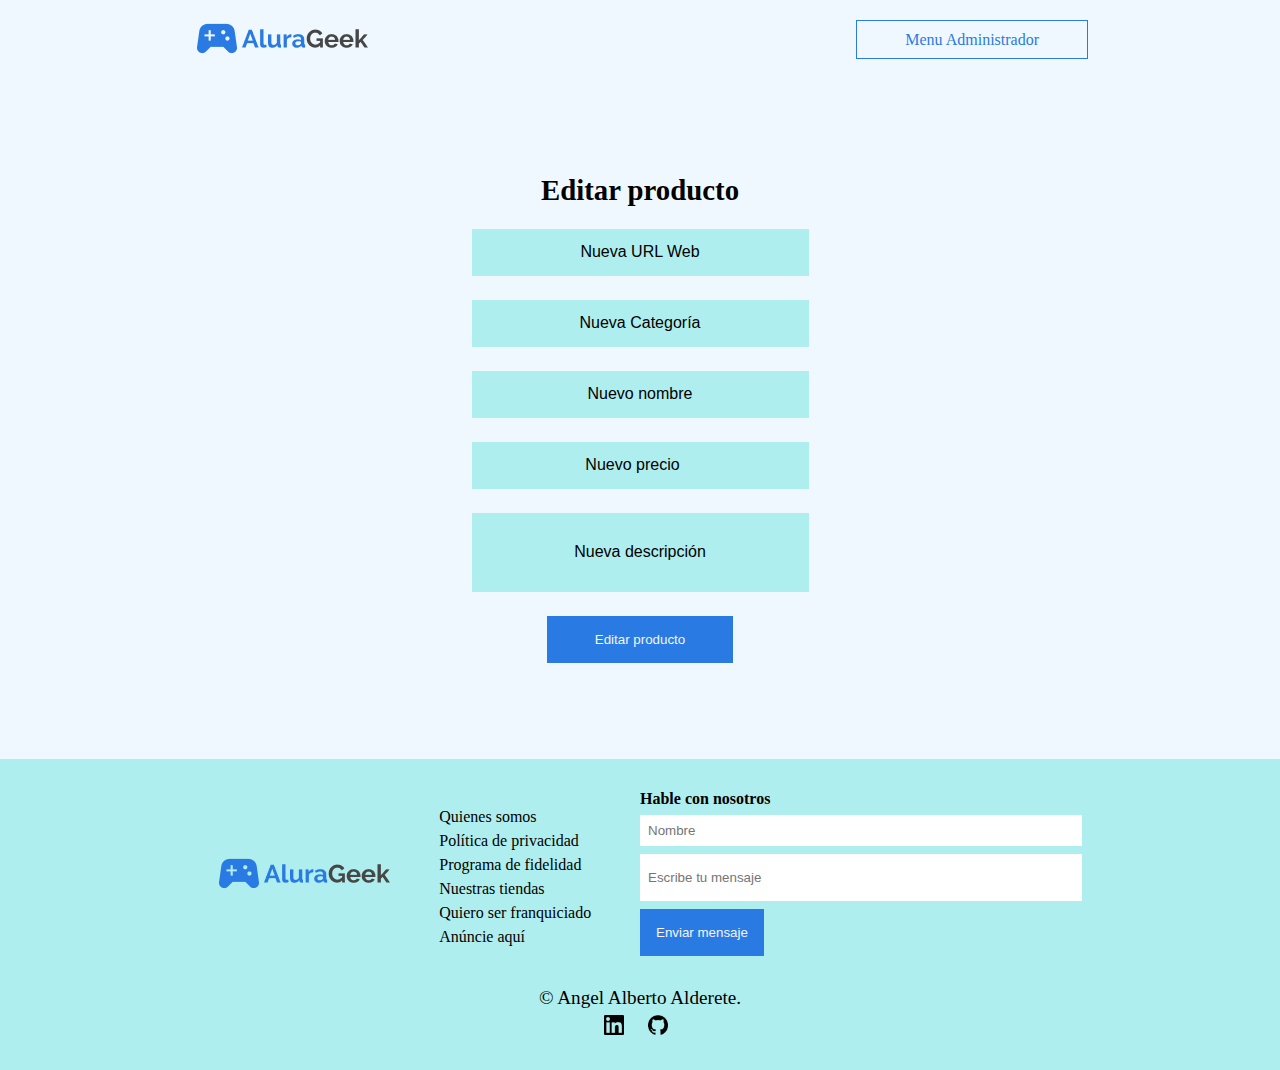
<file: editar_productos.html>
<!DOCTYPE html>
<html lang="en">
<head>
    <meta charset="UTF-8">
    <meta http-equiv="X-UA-Compatible" content="IE=edge">
    <meta name="viewport" content="width=device-width, initial-scale=1.0">
    <title>Alura-Geek Agregar Producto</title>

    <link rel="stylesheet" href="./css/reset.css">
    <link rel="stylesheet" href="./css/index.css">
    <link rel="stylesheet" href="./css/editar_productos.css">

    <link rel="apple-touch-icon" sizes="57x57" href="./assets/images/apple-icon-57x57.png">
    <link rel="apple-touch-icon" sizes="60x60" href="./assets/images/apple-icon-60x60.png">
    <link rel="apple-touch-icon" sizes="72x72" href="./assets/images/apple-icon-72x72.png">
    <link rel="apple-touch-icon" sizes="76x76" href="./assets/images/apple-icon-76x76.png">
    <link rel="apple-touch-icon" sizes="114x114" href="./assets/images/apple-icon-114x114.png">
    <link rel="apple-touch-icon" sizes="120x120" href="./assets/images/apple-icon-120x120.png">
    <link rel="apple-touch-icon" sizes="144x144" href="./assets/images/apple-icon-144x144.png">
    <link rel="apple-touch-icon" sizes="152x152" href="./assets/images/apple-icon-152x152.png">
    <link rel="apple-touch-icon" sizes="180x180" href="./assets/images/apple-icon-180x180.png">
    <link rel="icon" type="image/png" sizes="192x192"  href="./assets/images/android-icon-192x192.png">
    <link rel="icon" type="image/png" sizes="32x32" href="./assets/images/favicon-32x32.png">
    <link rel="icon" type="image/png" sizes="96x96" href="./assets/images/favicon-96x96.png">
    <link rel="icon" type="image/png" sizes="16x16" href="./assets/images/favicon-16x16.png">
    <link rel="manifest" href="./assets/images/manifest.json">
    <meta name="msapplication-TileColor" content="#ffffff">
    <meta name="msapplication-TileImage" content="/ms-icon-144x144.png">
    <meta name="theme-color" content="#ffffff">
</head>
<body>
    <header class="header">
        <div class="header__container">
            <div class="header__logo">
                <a href="index.html"><img src="./assets/images/Logo.png" alt="Logo"></a>
            </div>
            <div class="header__login">
                <a class="editarMenu__btn" href="acciones_productos.html">Menu Administrador</a>
            </div>
        </div>
    </header>

    <main>
        <section class="editar__section">
            <div class="editar__container">
                <h1 class="editar__h1">Editar producto</h1>
                <form class="editar__form" action="acciones_productos.html">
                    <input class="editar__form__input input_imagen" type="text" placeholder="Nueva URL Web" required>
                    <input class="editar__form__input input_categoria" type="text" placeholder="Nueva Categoría" required>
                    <input class="editar__form__input input_nombre" type="text" placeholder="Nuevo nombre" maxlength="20" required>
                    <input class="editar__form__input input_precio" type="number" placeholder="Nuevo precio" required>
                    <input class="editar__form__input input__descripcion" type="text" placeholder="Nueva descripción" maxlength="150" required>
                    <button class="editar__form__btn" type="submit">Editar producto</button>
                </form>
            </div>
        </section>
    </main>

    <footer class="footer">
        <div class="footer__contenido">
            <img class="footer__img" src="./assets/images/Logo.png" alt="Logo">
            <nav class="footer_nav">
                <ul class="footer__ul">
                    <li class="footer__li"><a class="footer_a" href="#">Quienes somos</a></li>
                    <li class="footer__li"><a class="footer_a" href="#">Política de privacidad</a></li>
                    <li class="footer__li"><a class="footer_a" href="#">Programa de fidelidad</a></li>
                    <li class="footer__li"><a class="footer_a" href="#">Nuestras tiendas</a></li>
                    <li class="footer__li"><a class="footer_a" href="#">Quiero ser franquiciado</a></li>
                    <li class="footer__li"><a class="footer_a" href="#">Anúncie aquí</a></li>
                </ul>
            </nav>
            <form class="footer__form">
                <h2 class="form__h2">Hable con nosotros</h2>
                <input class="footer__inputNombre" type="text" placeholder="Nombre" required>
                <input class="footer__inputMsj" type="text" placeholder="Escribe tu mensaje" required>
                <button class="footer__btn" type="submit">Enviar mensaje</button>
            </form>
        </div>

        <div class="footer__info">
            <p class="footer__p">&copy Angel Alberto Alderete.</p>
            <div class="footer__div__infoImg">
                <a class="footer__p" href="https://www.linkedin.com/in/angel-alberto-alderete-46036b79/" target="_blank"><img class="footer__infoImg" src="./assets/images/linkedin.png" alt="Linkedin"></a>
                <a class="footer__p" href="https://github.com/aalderete06" target="_blank"><img class="footer__infoImg" src="./assets/images/github.png" alt="GitHub"></a>
            </div>
        </div>
    </footer>

    <script type="module" src="js/editar_productos.js"></script>
</body>
</html>
</file>
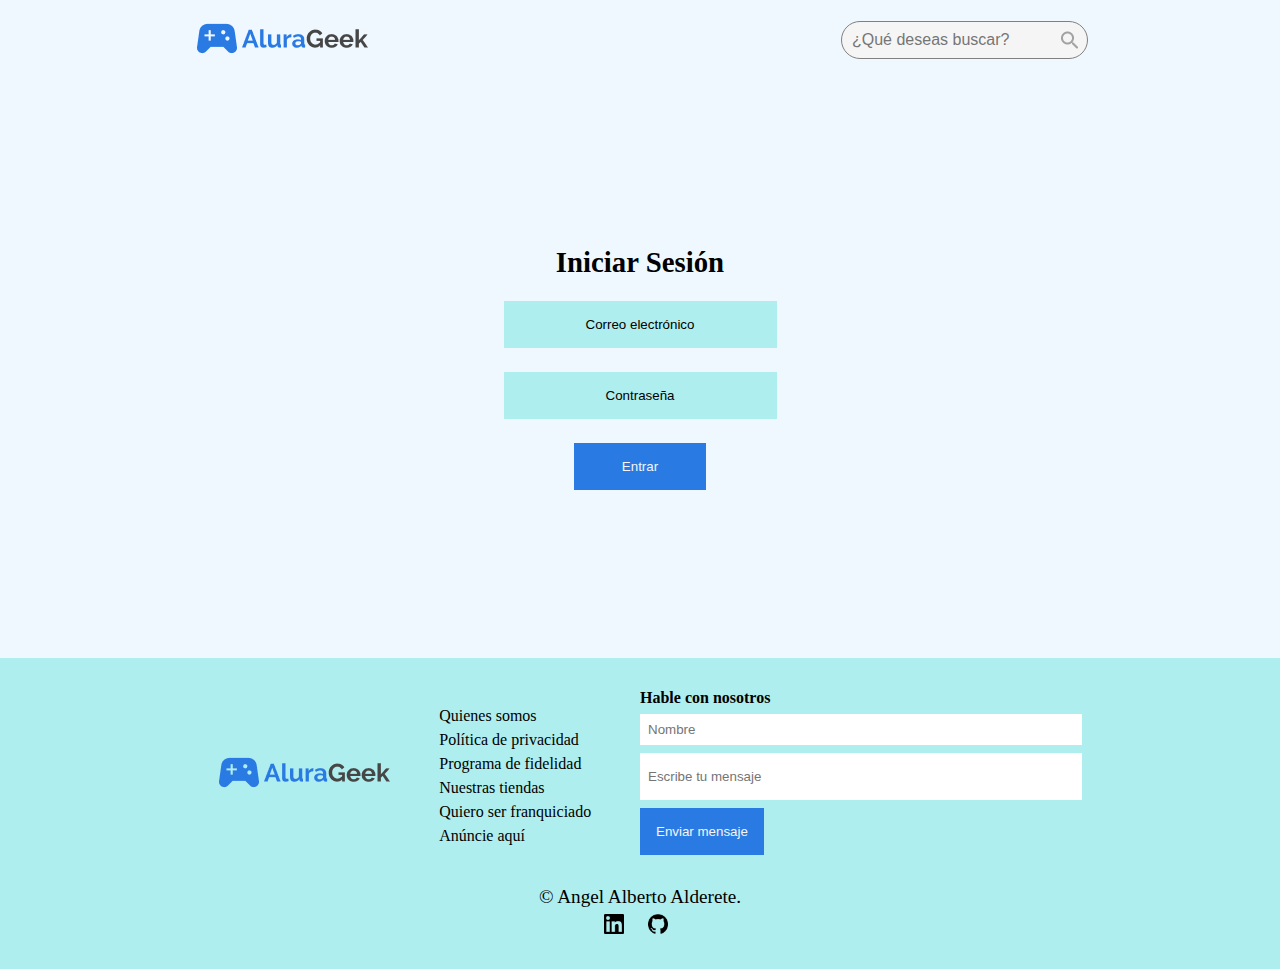
<file: login.html>
<!DOCTYPE html>
<html lang="en">
<head>
    <meta charset="UTF-8">
    <meta http-equiv="X-UA-Compatible" content="IE=edge">
    <meta name="viewport" content="width=device-width, initial-scale=1.0">
    <title>Alura-Geek Login</title>

    <link rel="stylesheet" href="./css/reset.css">
    <link rel="stylesheet" href="./css/index.css">
    <link rel="stylesheet" href="./css/login.css">

    <link rel="apple-touch-icon" sizes="57x57" href="./assets/images/apple-icon-57x57.png">
    <link rel="apple-touch-icon" sizes="60x60" href="./assets/images/apple-icon-60x60.png">
    <link rel="apple-touch-icon" sizes="72x72" href="./assets/images/apple-icon-72x72.png">
    <link rel="apple-touch-icon" sizes="76x76" href="./assets/images/apple-icon-76x76.png">
    <link rel="apple-touch-icon" sizes="114x114" href="./assets/images/apple-icon-114x114.png">
    <link rel="apple-touch-icon" sizes="120x120" href="./assets/images/apple-icon-120x120.png">
    <link rel="apple-touch-icon" sizes="144x144" href="./assets/images/apple-icon-144x144.png">
    <link rel="apple-touch-icon" sizes="152x152" href="./assets/images/apple-icon-152x152.png">
    <link rel="apple-touch-icon" sizes="180x180" href="./assets/images/apple-icon-180x180.png">
    <link rel="icon" type="image/png" sizes="192x192"  href="./assets/images/android-icon-192x192.png">
    <link rel="icon" type="image/png" sizes="32x32" href="./assets/images/favicon-32x32.png">
    <link rel="icon" type="image/png" sizes="96x96" href="./assets/images/favicon-96x96.png">
    <link rel="icon" type="image/png" sizes="16x16" href="./assets/images/favicon-16x16.png">
    <link rel="manifest" href="./assets/images/manifest.json">
    <meta name="msapplication-TileColor" content="#ffffff">
    <meta name="msapplication-TileImage" content="/ms-icon-144x144.png">
    <meta name="theme-color" content="#ffffff">
</head>
<body>
    <header class="header">
        <div class="header__container">
            <div class="header__logo">
                <a href="index.html"><img src="./assets/images/Logo.png" alt="Logo"></a>
            </div>
            <div class="header__busqueda">
                <input class="header__inputBusqueda" type="search" placeholder="¿Qué deseas buscar?">
                <img class="header__busquedaVector" src="./assets/images/Vector.png" alt="Vector">
            </div>
        </div>
    </header>

    <main>
        <section class="login__section">
            <div class="login__container">
                <h1 class="login__h1">Iniciar Sesión</h1>
                <form class="login__form" action="acciones_productos.html">
                    <input class="login__form__input" type="email" placeholder="Correo electrónico" required>
                    <input class="login__form__input" type="password" placeholder="Contraseña" required>
                    <button class="login__form__btn" type="submit">Entrar</button>
                </form>
            </div>
        </section>
    </main>

    <footer class="footer">
        <div class="footer__contenido">
            <img class="footer__img" src="./assets/images/Logo.png" alt="Logo">
            <nav class="footer_nav">
                <ul class="footer__ul">
                    <li class="footer__li"><a class="footer_a" href="#">Quienes somos</a></li>
                    <li class="footer__li"><a class="footer_a" href="#">Política de privacidad</a></li>
                    <li class="footer__li"><a class="footer_a" href="#">Programa de fidelidad</a></li>
                    <li class="footer__li"><a class="footer_a" href="#">Nuestras tiendas</a></li>
                    <li class="footer__li"><a class="footer_a" href="#">Quiero ser franquiciado</a></li>
                    <li class="footer__li"><a class="footer_a" href="#">Anúncie aquí</a></li>
                </ul>
            </nav>
            <form class="footer__form">
                <h2 class="form__h2">Hable con nosotros</h2>
                <input class="footer__inputNombre" type="text" placeholder="Nombre" required>
                <input class="footer__inputMsj" type="text" placeholder="Escribe tu mensaje" required>
                <button class="footer__btn" type="submit">Enviar mensaje</button>
            </form>
        </div>

        <div class="footer__info">
            <p class="footer__p">&copy Angel Alberto Alderete.</p>
            <div class="footer__div__infoImg">
                <a class="footer__p" href="https://www.linkedin.com/in/angel-alberto-alderete-46036b79/" target="_blank"><img class="footer__infoImg" src="./assets/images/linkedin.png" alt="Linkedin"></a>
                <a class="footer__p" href="https://github.com/aalderete06" target="_blank"><img class="footer__infoImg" src="./assets/images/github.png" alt="GitHub"></a>
            </div>
        </div>
    </footer>

    <script src="js/login.js"></script>
</body>
</html>
</file>
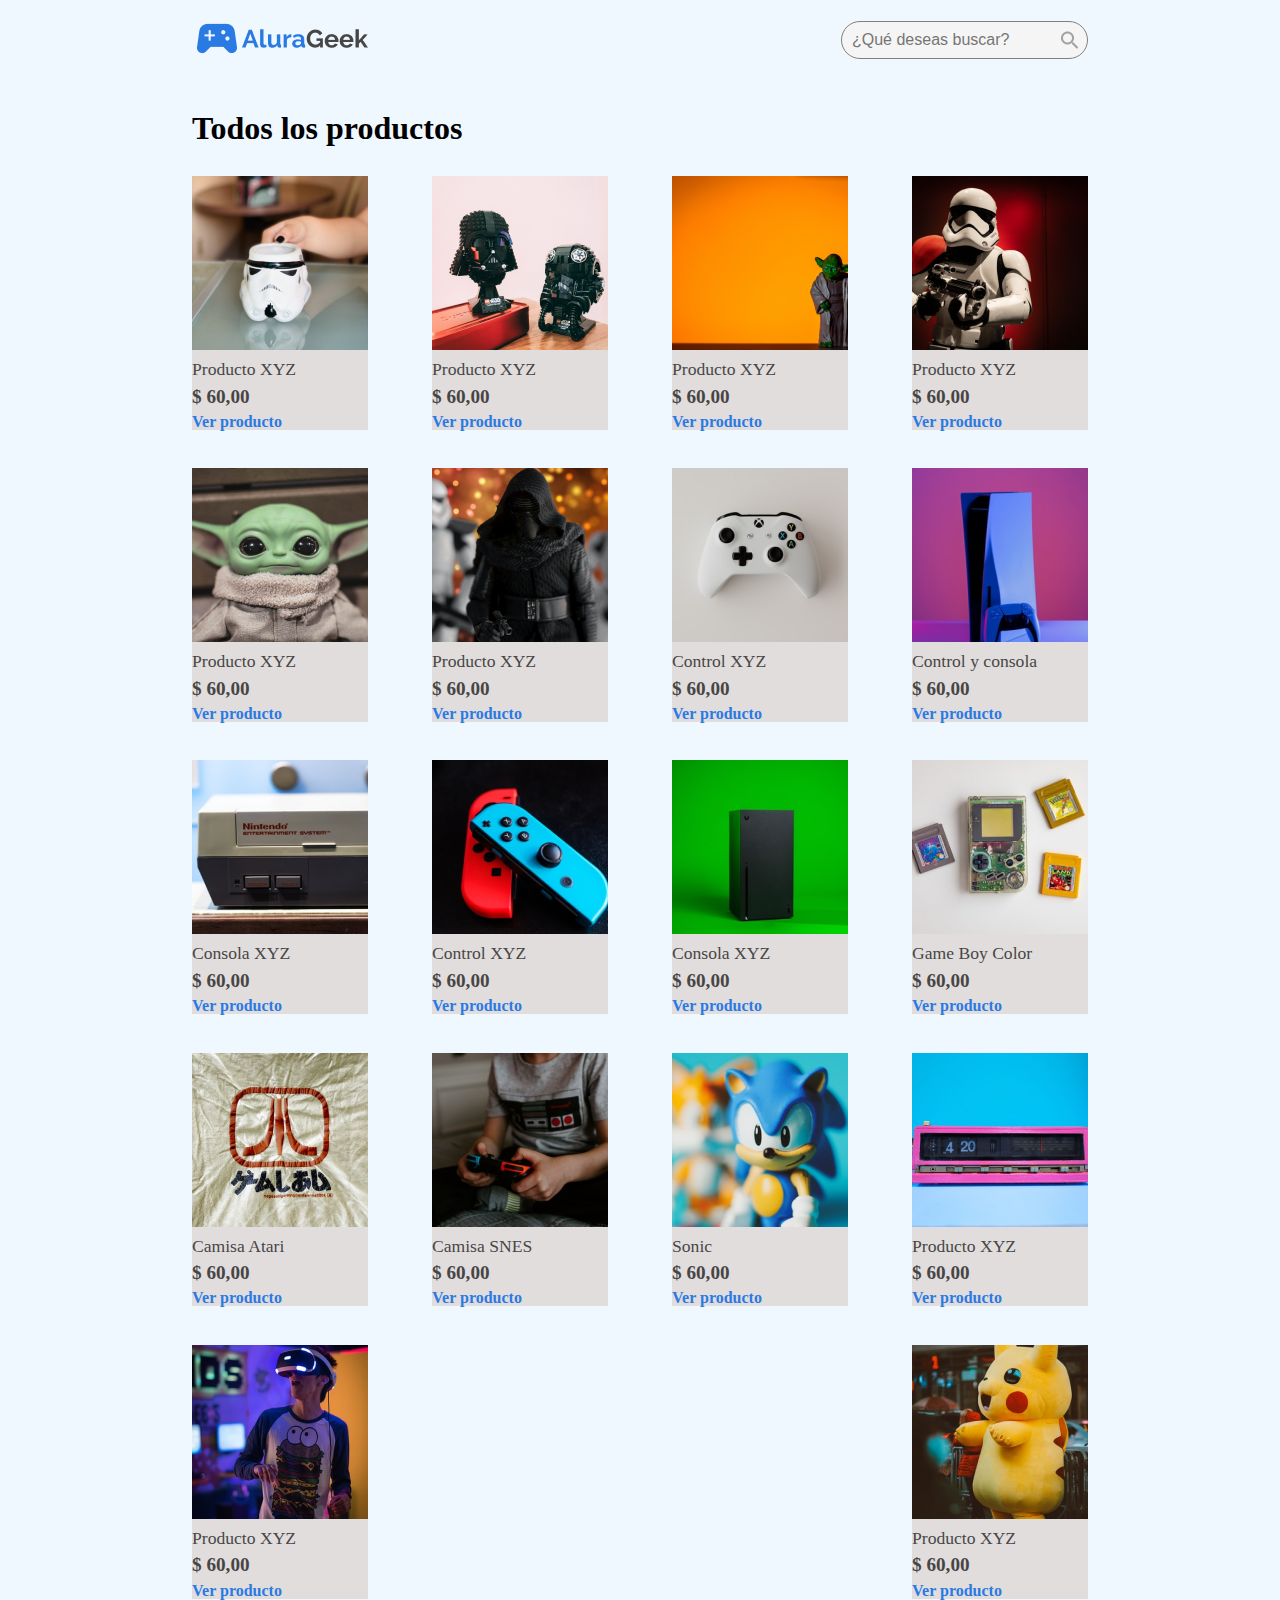
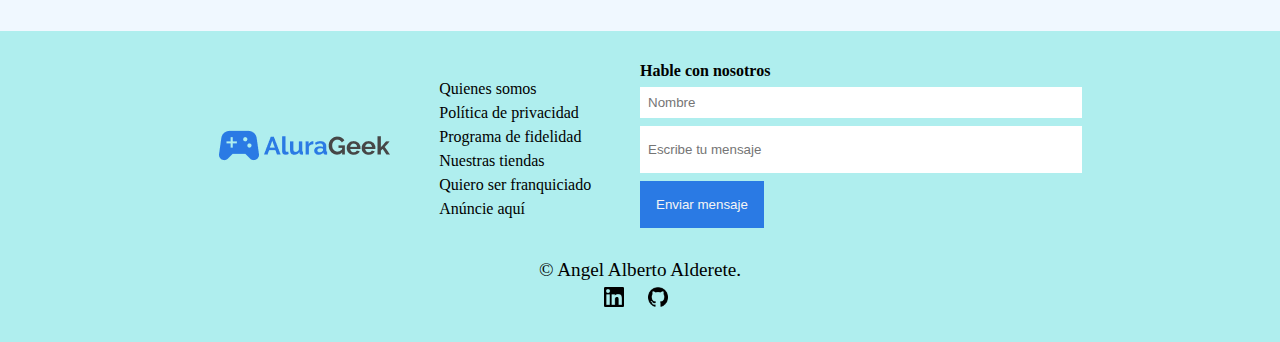
<file: todos_productos.html>
<!DOCTYPE html>
<html lang="en">
<head>
    <meta charset="UTF-8">
    <meta http-equiv="X-UA-Compatible" content="IE=edge">
    <meta name="viewport" content="width=device-width, initial-scale=1.0">
    <title>Alura-Geek E-Commerce</title>

    <link rel="stylesheet" href="./css/reset.css">
    <link rel="stylesheet" href="./css/index.css">
    <link rel="stylesheet" href="./css/todos_productos.css">

    <link rel="apple-touch-icon" sizes="57x57" href="./assets/images/apple-icon-57x57.png">
    <link rel="apple-touch-icon" sizes="60x60" href="./assets/images/apple-icon-60x60.png">
    <link rel="apple-touch-icon" sizes="72x72" href="./assets/images/apple-icon-72x72.png">
    <link rel="apple-touch-icon" sizes="76x76" href="./assets/images/apple-icon-76x76.png">
    <link rel="apple-touch-icon" sizes="114x114" href="./assets/images/apple-icon-114x114.png">
    <link rel="apple-touch-icon" sizes="120x120" href="./assets/images/apple-icon-120x120.png">
    <link rel="apple-touch-icon" sizes="144x144" href="./assets/images/apple-icon-144x144.png">
    <link rel="apple-touch-icon" sizes="152x152" href="./assets/images/apple-icon-152x152.png">
    <link rel="apple-touch-icon" sizes="180x180" href="./assets/images/apple-icon-180x180.png">
    <link rel="icon" type="image/png" sizes="192x192"  href="./assets/images/android-icon-192x192.png">
    <link rel="icon" type="image/png" sizes="32x32" href="./assets/images/favicon-32x32.png">
    <link rel="icon" type="image/png" sizes="96x96" href="./assets/images/favicon-96x96.png">
    <link rel="icon" type="image/png" sizes="16x16" href="./assets/images/favicon-16x16.png">
    <link rel="manifest" href="./assets/images/manifest.json">
    <meta name="msapplication-TileColor" content="#ffffff">
    <meta name="msapplication-TileImage" content="/ms-icon-144x144.png">
    <meta name="theme-color" content="#ffffff">
</head>
<body>
    <header class="header">
        <div class="header__container">
            <div class="header__logo">
                <a href="index.html"><img class="imagen_logo" src="./assets/images/Logo.png" alt="Logo"></a>
            </div>
            <div class="header__busqueda">
                <input class="header__inputBusqueda" type="search" placeholder="¿Qué deseas buscar?">
                <img class="header__busquedaVector" src="./assets/images/Vector.png" alt="Vector">
            </div>
        </div>
    </header>

    <main>
        <section class="productos todosProductos__section">
            <div class="productos__titulo todosProductos__titulo">
                <h2 class="producto__h2 todosProductos__h2">Todos los productos</h2>  
            </div>

            <div class="todosProducto__container"> 
                <div class="productos__producto">
                    <img class="producto__img" src="./assets/images/starWars_1.png" alt="StarWars_1">
                    <h3 class="producto__h3">Producto XYZ</h3>
                    <p class="producto__precio">$ 60,00</p>
                    <a class="producto__verProducto" href="#">Ver producto</a>
                </div>

                <div class="productos__producto">
                    <img class="producto__img" src="./assets/images/starWars_2.png" alt="StarWars_2">
                    <h3 class="producto__h3">Producto XYZ</h3>
                    <p class="producto__precio">$ 60,00</p>
                    <a class="producto__verProducto" href="#">Ver producto</a>
                </div>

                <div class="productos__producto">
                    <img class="producto__img" src="./assets/images/starWars_3.png" alt="StarWars_3">
                    <h3 class="producto__h3">Producto XYZ</h3>
                    <p class="producto__precio">$ 60,00</p>
                    <a class="producto__verProducto" href="#">Ver producto</a>
                </div>

                <div class="productos__producto">
                    <img class="producto__img" src="./assets/images/starWars_4.png" alt="StarWars_4">
                    <h3 class="producto__h3">Producto XYZ</h3>
                    <p class="producto__precio">$ 60,00</p>
                    <a class="producto__verProducto" href="#">Ver producto</a>
                </div>

                <div class="productos__producto">
                    <img class="producto__img" src="./assets/images/starWars_5.png" alt="StarWars_5">
                    <h3 class="producto__h3">Producto XYZ</h3>
                    <p class="producto__precio">$ 60,00</p>
                    <a class="producto__verProducto" href="#">Ver producto</a>
                </div>

                <div class="productos__producto">
                    <img class="producto__img" src="./assets/images/starWars_6.png" alt="StarWars_6">
                    <h3 class="producto__h3">Producto XYZ</h3>
                    <p class="producto__precio">$ 60,00</p>
                    <a class="producto__verProducto" href="#">Ver producto</a>
                </div>

                <div class="productos__producto">
                    <img class="producto__img" src="./assets/images/consolas_1.png" alt="consolas_1">
                    <h3 class="producto__h3">Control XYZ</h3>
                    <p class="producto__precio">$ 60,00</p>
                    <a class="producto__verProducto" href="#">Ver producto</a>
                </div>

                <div class="productos__producto">
                    <img class="producto__img" src="./assets/images/consolas_2.png" alt="consolas_2">
                    <h3 class="producto__h3">Control y consola</h3>
                    <p class="producto__precio">$ 60,00</p>
                    <a class="producto__verProducto" href="#">Ver producto</a>
                </div>

                <div class="productos__producto">
                    <img class="producto__img" src="./assets/images/consolas_3.png" alt="consolas_3">
                    <h3 class="producto__h3">Consola XYZ</h3>
                    <p class="producto__precio">$ 60,00</p>
                    <a class="producto__verProducto" href="#">Ver producto</a>
                </div>

                <div class="productos__producto">
                    <img class="producto__img" src="./assets/images/consolas_4.png" alt="consolas_4">
                    <h3 class="producto__h3">Control XYZ</h3>
                    <p class="producto__precio">$ 60,00</p>
                    <a class="producto__verProducto" href="#">Ver producto</a>
                </div>

                <div class="productos__producto">
                    <img class="producto__img" src="./assets/images/consolas_5.png" alt="consolas_5">
                    <h3 class="producto__h3">Consola XYZ</h3>
                    <p class="producto__precio">$ 60,00</p>
                    <a class="producto__verProducto" href="#">Ver producto</a>
                </div>

                <div class="productos__producto">
                    <img class="producto__img" src="./assets/images/consolas_6.png" alt="consolas_6">
                    <h3 class="producto__h3">Game Boy Color</h3>
                    <p class="producto__precio">$ 60,00</p>
                    <a class="producto__verProducto" href="#">Ver producto</a>
                </div>

                <div class="productos__producto">
                    <img class="producto__img" src="./assets/images/diversos_1.png" alt="diversos_1">
                    <h3 class="producto__h3">Camisa Atari</h3>
                    <p class="producto__precio">$ 60,00</p>
                    <a class="producto__verProducto" href="#">Ver producto</a>
                </div>

                <div class="productos__producto">
                    <img class="producto__img" src="./assets/images/diversos_2.png" alt="diversos_2">
                    <h3 class="producto__h3">Camisa SNES</h3>
                    <p class="producto__precio">$ 60,00</p>
                    <a class="producto__verProducto" href="#">Ver producto</a>
                </div>

                <div class="productos__producto">
                    <img class="producto__img" src="./assets/images/diversos_3.png" alt="diversos_3">
                    <h3 class="producto__h3">Sonic</h3>
                    <p class="producto__precio">$ 60,00</p>
                    <a class="producto__verProducto" href="#">Ver producto</a>
                </div>

                <div class="productos__producto">
                    <img class="producto__img" src="./assets/images/diversos_4.png" alt="diversos_4">
                    <h3 class="producto__h3">Producto XYZ</h3>
                    <p class="producto__precio">$ 60,00</p>
                    <a class="producto__verProducto" href="#">Ver producto</a>
                </div>

                <div class="productos__producto">
                    <img class="producto__img" src="./assets/images/diversos_5.png" alt="diversos_5">
                    <h3 class="producto__h3">Producto XYZ</h3>
                    <p class="producto__precio">$ 60,00</p>
                    <a class="producto__verProducto" href="#">Ver producto</a>
                </div>

                <div class="productos__producto">
                    <img class="producto__img" src="./assets/images/diversos_6.png" alt="diversos_6">
                    <h3 class="producto__h3">Producto XYZ</h3>
                    <p class="producto__precio">$ 60,00</p>
                    <a class="producto__verProducto" href="#">Ver producto</a>
                </div>
            </div>
        </section>
    </main>

    <footer class="footer">
        <div class="footer__contenido">
            <img class="footer__img" src="./assets/images/Logo.png" alt="Logo">
            <nav class="footer_nav">
                <ul class="footer__ul">
                    <li class="footer__li"><a class="footer_a" href="#">Quienes somos</a></li>
                    <li class="footer__li"><a class="footer_a" href="#">Política de privacidad</a></li>
                    <li class="footer__li"><a class="footer_a" href="#">Programa de fidelidad</a></li>
                    <li class="footer__li"><a class="footer_a" href="#">Nuestras tiendas</a></li>
                    <li class="footer__li"><a class="footer_a" href="#">Quiero ser franquiciado</a></li>
                    <li class="footer__li"><a class="footer_a" href="#">Anúncie aquí</a></li>
                </ul>
            </nav>
            <form class="footer__form">
                <h2 class="form__h2">Hable con nosotros</h2>
                <input class="footer__inputNombre" type="text" placeholder="Nombre" required>
                <input class="footer__inputMsj" type="text" placeholder="Escribe tu mensaje" required>
                <button class="footer__btn" type="submit">Enviar mensaje</button>
            </form>
        </div>

        <div class="footer__info">
            <p class="footer__p">&copy Angel Alberto Alderete.</p>
            <div class="footer__div__infoImg">
                <a class="footer__p" href="https://www.linkedin.com/in/angel-alberto-alderete-46036b79/" target="_blank"><img class="footer__infoImg" src="./assets/images/linkedin.png" alt="Linkedin"></a>
                <a class="footer__p" href="https://github.com/aalderete06" target="_blank"><img class="footer__infoImg" src="./assets/images/github.png" alt="GitHub"></a>
            </div>
        </div>
    </footer>

    <script type="module" src="js/agregar_todos_productos.js"></script>
</body>
</html>
</file>
<file: css/index.css>
body{
    background-color: aliceblue;
}

.header__container{
    display: flex;
    align-items: center;
    justify-content: space-between;
    width: 70%;
    margin: auto;
    height: 5rem;
}

.header__busqueda{
    display: flex;
    padding: .5rem;
    align-items: center;
    justify-content: space-between;
    border-radius: 3rem;
    background-color: #F5F5F5;
    border: 1px solid gray;
}

.header__inputBusqueda{
    border: none;
    outline: none;
    text-decoration: none;
    font-size: 1rem;
    background-color: #F5F5F5;
}

.header__busquedaVector{
    cursor: pointer;
}

.header__loginLink{
    text-decoration: none;
    color: #2A7AE4;
    border: 1px solid #2A7AE4;
    padding: .6rem 3rem;
}

.agregarMenu__btn{
    text-decoration: none;
    color: #2A7AE4;
    border: 1px solid #2A7AE4;
    padding: .6rem 3rem;
}

.banner__container{
    display: flex;
    align-items: center;
    background-image: url('../assets/images/banner-image.png');
    background-position: center;
    background-size: cover;
    background-repeat: no-repeat;
    height: 352px;
}

.banner__text{
    color: #F5F5F5;
    text-shadow: 1px 1px 10px black;
    width: 70%;
    margin: auto;
}

.banner__h1{
    font-style: normal;
    font-weight: 700;
    font-size: 52px;
    margin: 4rem 0 2rem 0;
}

.banner__h2{
    font-style: normal;
    font-weight: 700;
    font-size: 22px;
    margin: 2rem 0 2rem 0;
}

.banner__link{
    padding: 16px;
    gap: 10px;

    width: 129px;
    height: 51px;
    background: #2A7AE4;
    margin: 4rem 0 2rem 0;
    color: #F5F5F5;
    text-decoration: none;
}


.productos{
    width: 70%;
    margin: auto;
    padding: 2rem;
}

.productos__titulo{
    display: flex;
    align-items: center;
    justify-content: space-between;
    margin-bottom: 1rem;
}

.producto__h2{
    font-style: normal;
    font-weight: 700;
    font-size: 32px;  
}

.producto__linkTitulo{
    font-style: normal;
    font-weight: 700;
    font-size: 1rem;
    color: #2A7AE4;
    text-decoration: none;
}

.producto__container{
    display: flex;
    align-items: center;
    justify-content: space-between;
    gap: 1.4rem;
    flex-wrap: wrap;
}

.productos__producto{
    background-color: #e2dddd;
    text-decoration: none;
    margin: 1rem 0 0 0;
}

.producto__img{
    margin-bottom: .5rem;
    width: 176px;
    height: 174px;
}

.producto__h3{
    margin-bottom: .5rem;
    font-style: normal;
    font-weight: 500;
    font-size: 1.1rem;
    color: #464646;
}

.producto__precio{
    margin-bottom: .5rem;
    font-style: normal;
    font-weight: 700;
    font-size: 1.2rem;
    color: #464646;
}

.producto__verProducto{
    color: #2A7AE4;
    text-decoration: none;
    font-style: normal;
    font-weight: 700;
    font-size: 1rem;
}

.invisible, .section_invisible{
    display: none;
}

.footer{
    background-color: rgb(175, 238, 238);
    padding: 2rem;
}

.footer__contenido{
    width: 70%;
    margin: auto;
    display: flex;
    align-items: center;
    justify-content: space-between;
}

.footer__li{
    margin: 0.5rem 0 0 0;
}

.footer_a{
    font-style: normal;
    font-weight: 500;
    font-size: 16px;
    text-decoration: none;
    color: black;
}


.footer__form{
    display: flex;
    align-items: flex-start;
    flex-direction: column;
    width: 50%;
}

.form__h2{
    font-style: normal;
    font-weight: 700;
    font-size: 16px;
}

.footer__inputNombre{
    border: none;
    margin-top: 0.5rem;
    width: 100%;
    padding: 0.5rem;
}

.footer__inputMsj{
    border: none;
    margin-top: 0.5rem;
    width: 100%;
    padding: 1rem 0.5rem;
}

.footer__btn{
    margin-top: 0.5rem;
    padding: 1rem;
    background: #2A7AE4;
    color: #F5F5F5;
    border: none;
    font-style: normal;
    cursor: pointer;
    text-decoration: none;
}

.footer__info{
    width: 70%;
    margin: auto;
    display: flex;
    align-items: center;
    flex-direction: column;
    margin-top: 2rem;
    font-size: 1.2rem;
}

.footer__div__infoImg{
    display: flex;
    align-items: center;
    flex-direction: row;
}

.footer__infoImg{
    max-width: 20px;
    max-height: 20px;
    margin: 0.5rem 1rem 0 0.5rem;
}


@media screen and (max-width: 600px){
    .header{
        margin-bottom: 6rem;
    }
    .header__container{
        width: 80%;
        flex-direction: column;
    }
    .header__logo{
        margin-bottom: 10px;
    }
    .header__busqueda{
        margin-bottom: 30px;
    }


    .banner__container{
        height: 220px;
    }
    .banner__text{
        width: 80%;
    }
    .banner__h1{
        font-size: 22px;
    }
    
    .banner__h2{
        font-size: 15px;
    }
    .banner__link{
        padding: 8px;
    }


    .productos{
        width: 80%;
    }
    .productos__producto{
        margin: 0 0rem 1rem 0;
    }
    .producto__img{
        width: 8rem;
    }


    .footer__contenido{
        width: 80%;
        align-items: center;
        flex-direction: column;
    }
    .footer__form{
        display: flex;
        align-items: flex-start;
        flex-direction: column;
        width: 100%;
        margin: 1rem 0 0 0;
    }
}
</file>
<file: css/acciones_productos.css>
.editarProducto__container{
    display: flex;
    align-items: center;
    justify-content: space-between;
    gap: 1.4rem;
    flex-wrap: wrap;
}

.editarProducto__btn{
    margin-top: 0.5rem;
    padding: 1rem;
    background: #2A7AE4;
    color: #F5F5F5;
    border: none;
    font-style: normal;
    cursor: pointer;
    text-decoration: none;
}

.editarProducto__acciones{
    display: flex;
    align-items: center;
    justify-content: center;
    margin: 1rem;
}

.editarProducto__accion{
    margin: 0 0.5rem 0 0.5rem;
}

@media screen and (max-width: 600px){
    .editarProducto__container{
        gap: 1.2rem;
    }
    
    .editarProducto__acciones{
        margin: 0.5rem;
    }
    
    .editarProducto__accion{
        margin: 0 0.5rem 0 0.5rem;
    }
}
</file>
<file: css/agregar_productos.css>
.agregarMenu__btn{
    text-decoration: none;
    color: #2A7AE4;
    border: 1px solid #2A7AE4;
    padding: .6rem 3rem;
}

.agregar__section{
    margin: 1rem;
}

.agregar__container{
    padding: 5rem;
    display: flex;
    align-items: center;
    justify-content: space-between;
    flex-direction: column;
}

.agregar__h1{
    font-style: normal;
    font-weight: 700;
    font-size: 1.8rem;
}

.agregar__form{
    display: flex;
    align-items: center;
    justify-content: space-between;
    flex-direction: column;
}

.agregar__form__input{
    border: none;
    margin-top: 1.5rem;
    padding: 1rem 5rem;
    background-color: rgb(175, 238, 238);
    text-align: center;
}

.agregar__form__input::placeholder{
    color: black;
    font-size: 1rem;
}

.input__descripcion{
    padding: 2rem 5rem;
}

.agregar__form__btn{
    text-decoration: none;
    margin-top: 1.5rem;
    padding: 1rem 3rem;
    background: #2A7AE4;
    border: none;
    font-style: normal;
    color: #F5F5F5;
}

@media screen and (max-width: 600px){
    .agregar__section{
        margin: 0;
    }
    
    .agregar__container{
        padding: 1rem;
    }
}
</file>
<file: css/editar_productos.css>
.editarMenu__btn{
    text-decoration: none;
    color: #2A7AE4;
    border: 1px solid #2A7AE4;
    padding: .6rem 3rem;
}

.editar__section{
    margin: 1rem;
}

.editar__container{
    padding: 5rem;
    display: flex;
    align-items: center;
    justify-content: space-between;
    flex-direction: column;
}

.editar__h1{
    font-style: normal;
    font-weight: 700;
    font-size: 1.8rem;
}

.editar__form{
    display: flex;
    align-items: center;
    justify-content: space-between;
    flex-direction: column;
}

.editar__form__input{
    border: none;
    margin-top: 1.5rem;
    padding: 1rem 5rem;
    background-color: rgb(175, 238, 238);
    text-align: center;
}

.editar__form__input::placeholder{
    color: black;
    font-size: 1rem;
}

.input__descripcion{
    padding: 2rem 5rem;
}

.editar__form__btn{
    text-decoration: none;
    margin-top: 1.5rem;
    padding: 1rem 3rem;
    background: #2A7AE4;
    border: none;
    font-style: normal;
    color: #F5F5F5;
}

@media screen and (max-width: 600px){
    .editar__section{
        margin: 0;
    }
    
    .editar__container{
        padding: 1rem;
    }
}
</file>
<file: css/login.css>
.login__section{
    margin: 3.5rem;
}

.login__container{
    padding: 7rem;
    display: flex;
    align-items: center;
    justify-content: space-between;
    flex-direction: column;
}

.login__h1{
    font-style: normal;
    font-weight: 700;
    font-size: 1.8rem;
}

.login__form{
    display: flex;
    align-items: center;
    justify-content: space-between;
    flex-direction: column;
}

.login__form__input{
    border: none;
    margin-top: 1.5rem;
    padding: 1rem 3rem;
    background-color: rgb(175, 238, 238);
    text-align: center;
}

.login__form__input::placeholder{
    color: black;
}

.login__form__btn{
    text-decoration: none;
    margin-top: 1.5rem;
    padding: 1rem 3rem;
    background: #2A7AE4;
    border: none;
    font-style: normal;
    color: #F5F5F5;
}

@media screen and (max-width: 600px){
    .login__section{
        margin: 0.5rem;
    }
    
    .login__container{
        padding: 2rem;
    }    
    .login__h1{
        font-size: 1.5rem;
    }
}
</file>
<file: css/todos_productos.css>
.todosProducto__container{
    display: flex;
    align-items: center;
    justify-content: space-between;
    gap: 1.4rem;
    flex-wrap: wrap;
}

.producto__img{
    width: 176px;
    height: 174px;
}

@media screen and (max-width: 600px){
    .editarProducto__container{
        gap: 1.2rem;
    }
}
</file>
